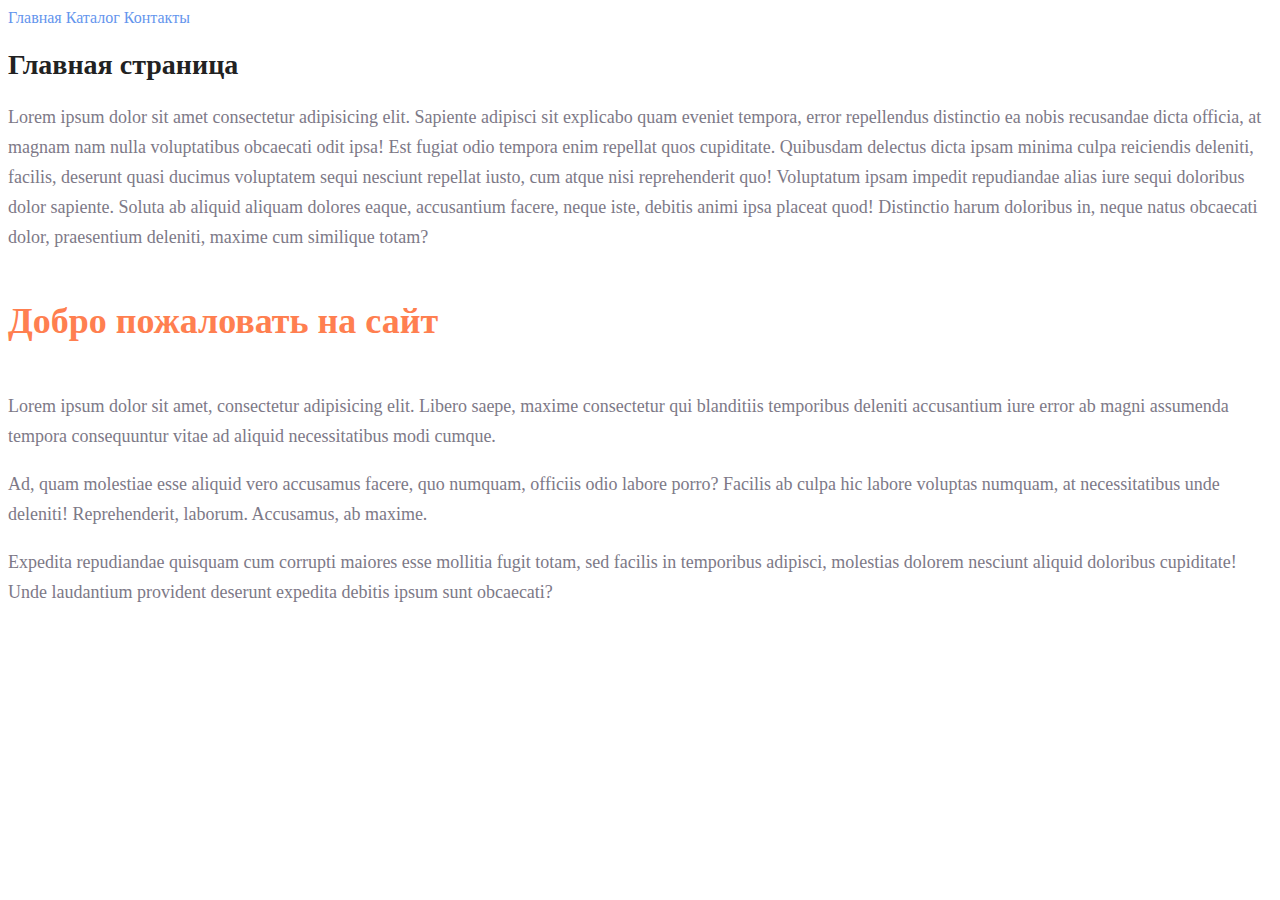
<file: homework/index.html>
<!DOCTYPE html>
<html lang="en">
<head>
	<meta charset="UTF-8">
	<meta http-equiv="X-UA-Compatible" content="IE=edge">
	<meta name="viewport" content="width=device-width, initial-scale=1.0">
	<link rel="stylesheet" href="style.css">
	<title>New project</title>
</head>
<body>
	<a href="index.html" class="link">Главная</a>
	<a href="catalog/catalog.html" class="link">Каталог</a>
	<a href="#" class="link">Контакты</a>
	<h1 class="title">Главная страница</h1>
		<p class="text">Lorem ipsum dolor sit amet consectetur adipisicing elit. Sapiente adipisci sit explicabo quam eveniet tempora, error repellendus distinctio ea nobis recusandae dicta officia, at magnam nam nulla voluptatibus obcaecati odit ipsa! Est fugiat odio tempora enim repellat quos cupiditate. Quibusdam delectus dicta ipsam minima culpa reiciendis deleniti, facilis, deserunt quasi ducimus voluptatem sequi nesciunt repellat iusto, cum atque nisi reprehenderit quo! Voluptatum ipsam impedit repudiandae alias iure sequi doloribus dolor sapiente. Soluta ab aliquid aliquam dolores eaque, accusantium facere, neque iste, debitis animi ipsa placeat quod! Distinctio harum doloribus in, neque natus obcaecati dolor, praesentium deleniti, maxime cum similique totam?</p>
		<h2 class="subtitle">Добро пожаловать на сайт</h2>
		<p class="text">Lorem ipsum dolor sit amet, consectetur adipisicing elit. Libero saepe, maxime consectetur qui blanditiis temporibus deleniti accusantium iure error ab magni assumenda tempora consequuntur vitae ad aliquid necessitatibus modi cumque.</p>
		<p class="text">Ad, quam molestiae esse aliquid vero accusamus facere, quo numquam, officiis odio labore porro? Facilis ab culpa hic labore voluptas numquam, at necessitatibus unde deleniti! Reprehenderit, laborum. Accusamus, ab maxime.</p>
		<p class="text">Expedita repudiandae quisquam cum corrupti maiores esse mollitia fugit totam, sed facilis in temporibus adipisci, molestias dolorem nesciunt aliquid doloribus cupiditate! Unde laudantium provident deserunt expedita debitis ipsum sunt obcaecati?</p>
</body>
</html>
</file>
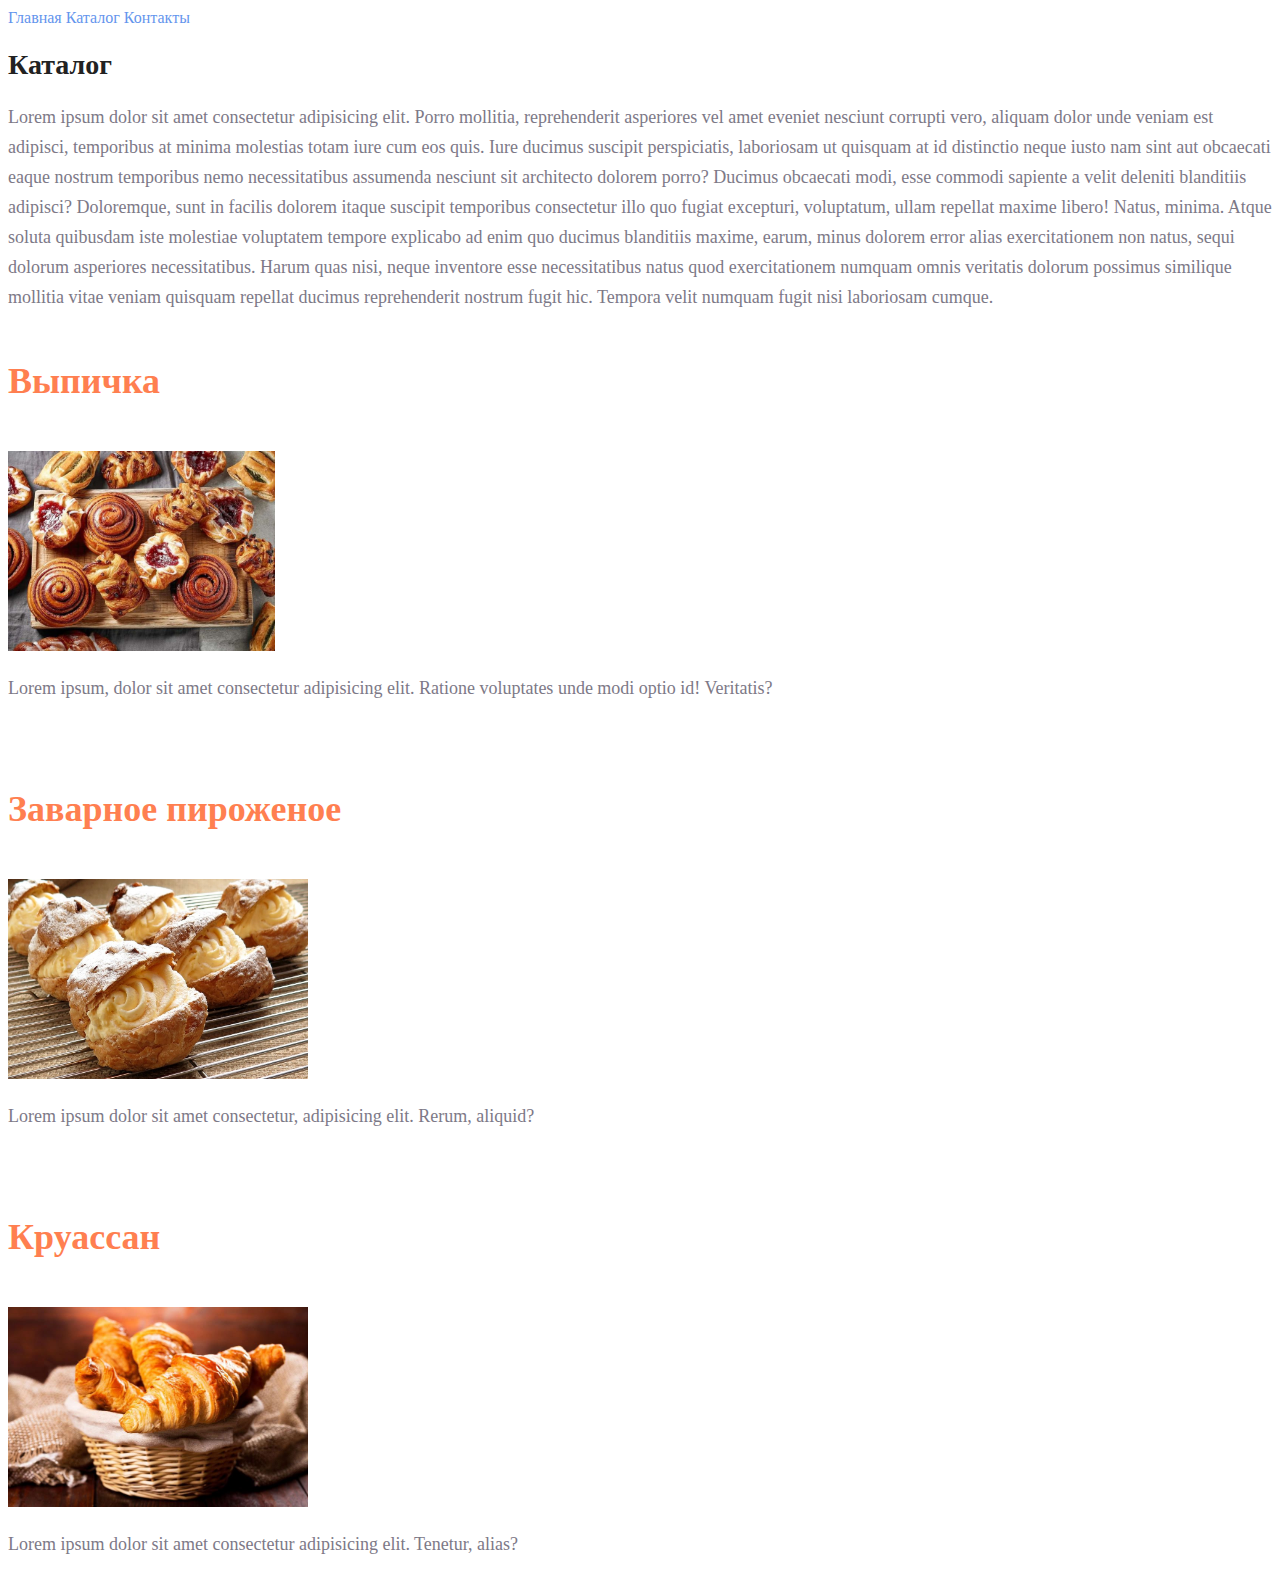
<file: homework/catalog/catalog.html>
<!DOCTYPE html>
<html lang="en">
<head>
	<meta charset="UTF-8">
	<meta http-equiv="X-UA-Compatible" content="IE=edge">
	<meta name="viewport" content="width=device-width, initial-scale=1.0">
	<link rel="stylesheet" href="../style.css">
	<title>каталог</title>
</head>
<body>
	<a href="../index.html" class="link">Главная</a>
	<a href="catalog.html" class="link">Каталог</a>
	<a href="#" class="link">Контакты</a>
	<h1 class="title">Каталог</h1>
		<p class="text">Lorem ipsum dolor sit amet consectetur adipisicing elit. Porro mollitia, reprehenderit asperiores vel amet eveniet nesciunt corrupti vero, aliquam dolor unde veniam est adipisci, temporibus at minima molestias totam iure cum eos quis. Iure ducimus suscipit perspiciatis, laboriosam ut quisquam at id distinctio neque iusto nam sint aut obcaecati eaque nostrum temporibus nemo necessitatibus assumenda nesciunt sit architecto dolorem porro? Ducimus obcaecati modi, esse commodi sapiente a velit deleniti blanditiis adipisci? Doloremque, sunt in facilis dolorem itaque suscipit temporibus consectetur illo quo fugiat excepturi, voluptatum, ullam repellat maxime libero! Natus, minima. Atque soluta quibusdam iste molestiae voluptatem tempore explicabo ad enim quo ducimus blanditiis maxime, earum, minus dolorem error alias exercitationem non natus, sequi dolorum asperiores necessitatibus. Harum quas nisi, neque inventore esse necessitatibus natus quod exercitationem numquam omnis veritatis dolorum possimus similique mollitia vitae veniam quisquam repellat ducimus reprehenderit nostrum fugit hic. Tempora velit numquam fugit nisi laboriosam cumque.</p>

		<h2 class="subtitle">Выпичка</h2>
			<img src="../img/выпичка1.jpg" alt="булочки" height="200">
			<p class="text">Lorem ipsum, dolor sit amet consectetur adipisicing elit. Ratione voluptates unde modi optio id! Veritatis?</p><br>
		<h2 class="subtitle">Заварное пироженое</h2>
			<img src="../img/заварное пироженое.jpg" alt="заварное пироженое" height="200">
			<p class="text">Lorem ipsum dolor sit amet consectetur, adipisicing elit. Rerum, aliquid?</p><br>
		<h2 class="subtitle">Круассан</h2>
			<img src="../img/круассан.jpg" alt="круассан" height="200">
			<p class="text">Lorem ipsum dolor sit amet consectetur adipisicing elit. Tenetur, alias?</p>
</body>
</html>
</file>
<file: homework/style.css>
a {
	text-decoration: none;
}
.link {
	color: cornflowerblue;
	font-size: 16px;
	line-height: 20px;
}
.title {
	color: #222222;
	font-size: 28px;
	line-height: 36px;
	font-weight: bold;
}
.text {
	font-style: normal;
	font-weight: 300;
	font-size: 18px;
	line-height: 30px;
	color: #7D7987;
}
.subtitle {
	color: coral;
	font-style: normal;
	font-weight: 700;
	font-size: 36px;
	line-height: 80px;
}
</file>
